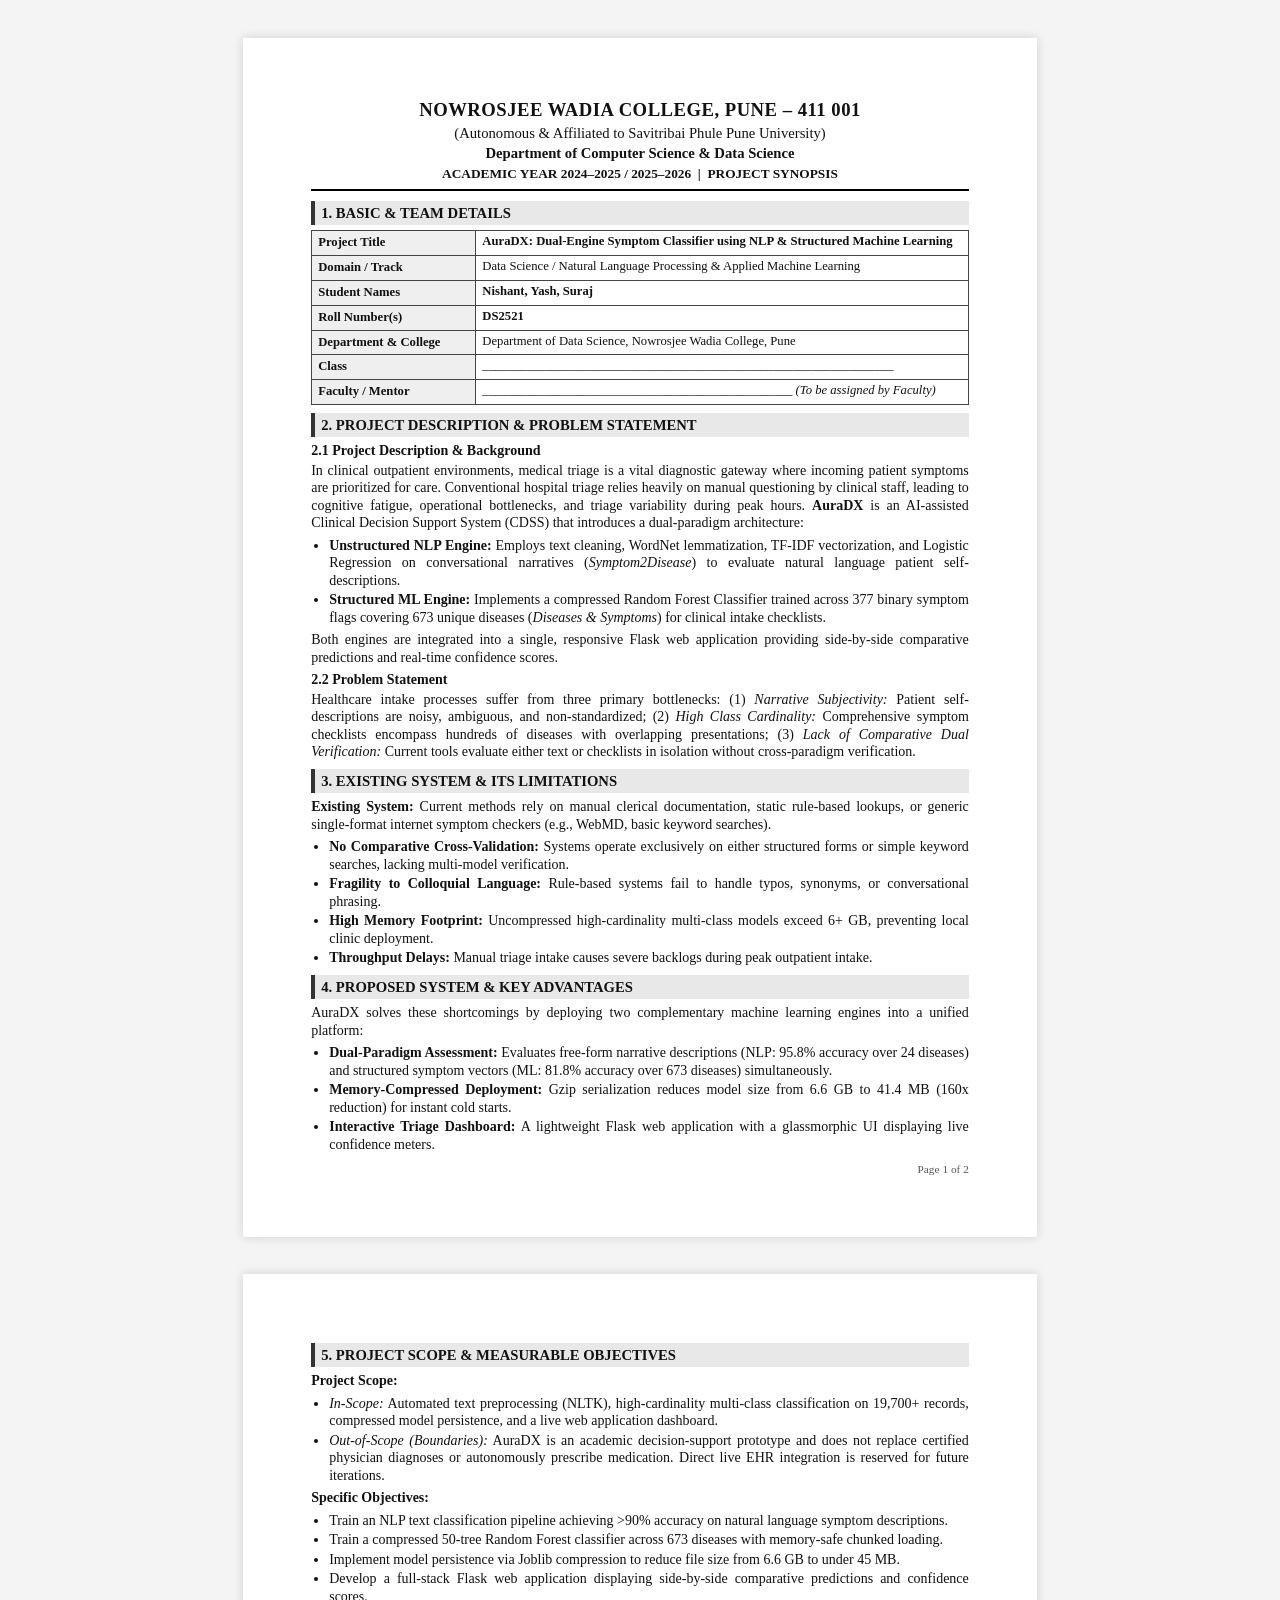
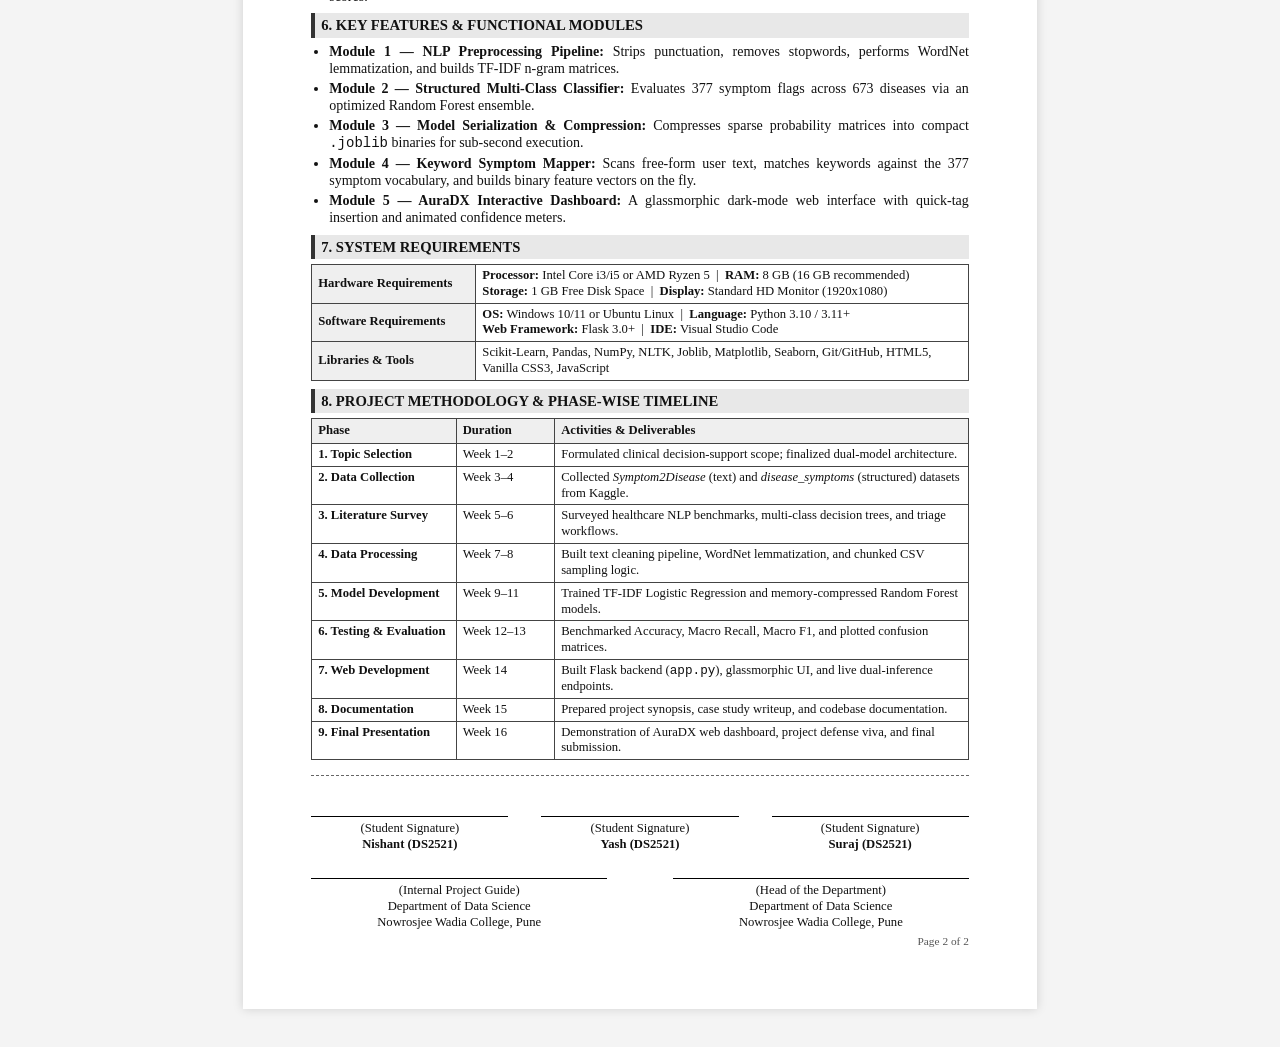
<file: synopsis_print.html>
<!DOCTYPE html>
<html lang="en">
<head>
    <meta charset="UTF-8">
    <meta name="viewport" content="width=device-width, initial-scale=1.0">
    <title>Project Synopsis - AuraDX</title>
    <style>
        @page {
            size: A4;
            margin: 18mm 18mm 18mm 18mm;
        }

        * {
            box-sizing: border-box;
            margin: 0;
            padding: 0;
        }

        body {
            font-family: 'Times New Roman', Times, serif;
            font-size: 10.5pt;
            line-height: 1.25;
            color: #111;
            background-color: #f4f4f4;
        }

        .page {
            width: 210mm;
            min-height: 297mm;
            padding: 16mm 18mm;
            margin: 10mm auto;
            background: white;
            box-shadow: 0 0 10px rgba(0, 0, 0, 0.15);
            display: flex;
            flex-direction: column;
            justify-content: space-between;
        }

        @media print {
            body {
                background: none;
            }
            .page {
                width: 100%;
                min-height: auto;
                height: 100%;
                margin: 0;
                padding: 0;
                box-shadow: none;
                page-break-after: always;
            }
            .page:last-child {
                page-break-after: avoid;
            }
        }

        .header {
            text-align: center;
            border-bottom: 2px solid #000;
            padding-bottom: 6px;
            margin-bottom: 10px;
        }

        .header h1 {
            font-size: 14pt;
            font-weight: bold;
            text-transform: uppercase;
            letter-spacing: 0.5px;
        }

        .header h2 {
            font-size: 11pt;
            font-weight: normal;
            margin-top: 2px;
        }

        .header h3 {
            font-size: 11pt;
            font-weight: bold;
            margin-top: 2px;
        }

        .header .meta {
            font-size: 10pt;
            font-weight: bold;
            margin-top: 4px;
            text-transform: uppercase;
        }

        h2.section-title {
            font-size: 11pt;
            font-weight: bold;
            text-transform: uppercase;
            background-color: #e8e8e8;
            padding: 3px 6px;
            margin-top: 8px;
            margin-bottom: 5px;
            border-left: 4px solid #333;
        }

        h3.sub-title {
            font-size: 10.5pt;
            font-weight: bold;
            margin-top: 4px;
            margin-bottom: 2px;
        }

        p {
            text-align: justify;
            margin-bottom: 5px;
        }

        ul {
            margin-left: 18px;
            margin-bottom: 5px;
        }

        li {
            margin-bottom: 2px;
            text-align: justify;
        }

        table {
            width: 100%;
            border-collapse: collapse;
            margin: 5px 0 8px 0;
            font-size: 9.5pt;
        }

        table, th, td {
            border: 1px solid #444;
        }

        th {
            background-color: #efefef;
            padding: 4px 6px;
            text-align: left;
            font-weight: bold;
        }

        td {
            padding: 3px 6px;
            vertical-align: top;
        }

        .signature-block {
            margin-top: 15px;
            padding-top: 10px;
            border-top: 1px dashed #666;
        }

        .sig-row {
            display: flex;
            justify-content: space-between;
            text-align: center;
            margin-top: 30px;
        }

        .sig-col {
            width: 30%;
            border-top: 1px solid #000;
            padding-top: 4px;
            font-size: 9.5pt;
        }

        .sig-col-guide {
            width: 45%;
            border-top: 1px solid #000;
            padding-top: 4px;
            font-size: 9.5pt;
        }

        .page-num {
            text-align: right;
            font-size: 8.5pt;
            color: #555;
            margin-top: 4px;
        }
    </style>
</head>
<body>

    <!-- ================================================================= -->
    <!--                            PAGE 1                                 -->
    <!-- ================================================================= -->
    <div class="page">
        <div>
            <div class="header">
                <h1>Nowrosjee Wadia College, Pune – 411 001</h1>
                <h2>(Autonomous & Affiliated to Savitribai Phule Pune University)</h2>
                <h3>Department of Computer Science & Data Science</h3>
                <div class="meta">Academic Year 2024–2025 / 2025–2026 &nbsp;|&nbsp; Project Synopsis</div>
            </div>

            <h2 class="section-title">1. Basic & Team Details</h2>
            <table>
                <tr>
                    <th style="width: 25%;">Project Title</th>
                    <td><strong>AuraDX: Dual-Engine Symptom Classifier using NLP & Structured Machine Learning</strong></td>
                </tr>
                <tr>
                    <th>Domain / Track</th>
                    <td>Data Science / Natural Language Processing & Applied Machine Learning</td>
                </tr>
                <tr>
                    <th>Student Names</th>
                    <td><strong>Nishant, Yash, Suraj</strong></td>
                </tr>
                <tr>
                    <th>Roll Number(s)</th>
                    <td><strong>DS2521</strong></td>
                </tr>
                <tr>
                    <th>Department & College</th>
                    <td>Department of Data Science, Nowrosjee Wadia College, Pune</td>
                </tr>
                <tr>
                    <th>Class</th>
                    <td>_________________________________________________________________</td>
                </tr>
                <tr>
                    <th>Faculty / Mentor</th>
                    <td>_________________________________________________ <em>(To be assigned by Faculty)</em></td>
                </tr>
            </table>

            <h2 class="section-title">2. Project Description & Problem Statement</h2>
            <h3 class="sub-title">2.1 Project Description & Background</h3>
            <p>
                In clinical outpatient environments, medical triage is a vital diagnostic gateway where incoming patient symptoms are prioritized for care. Conventional hospital triage relies heavily on manual questioning by clinical staff, leading to cognitive fatigue, operational bottlenecks, and triage variability during peak hours. <strong>AuraDX</strong> is an AI-assisted Clinical Decision Support System (CDSS) that introduces a dual-paradigm architecture:
            </p>
            <ul>
                <li><strong>Unstructured NLP Engine:</strong> Employs text cleaning, WordNet lemmatization, TF-IDF vectorization, and Logistic Regression on conversational narratives (<em>Symptom2Disease</em>) to evaluate natural language patient self-descriptions.</li>
                <li><strong>Structured ML Engine:</strong> Implements a compressed Random Forest Classifier trained across 377 binary symptom flags covering 673 unique diseases (<em>Diseases & Symptoms</em>) for clinical intake checklists.</li>
            </ul>
            <p>
                Both engines are integrated into a single, responsive Flask web application providing side-by-side comparative predictions and real-time confidence scores.
            </p>

            <h3 class="sub-title">2.2 Problem Statement</h3>
            <p>
                Healthcare intake processes suffer from three primary bottlenecks: (1) <em>Narrative Subjectivity:</em> Patient self-descriptions are noisy, ambiguous, and non-standardized; (2) <em>High Class Cardinality:</em> Comprehensive symptom checklists encompass hundreds of diseases with overlapping presentations; (3) <em>Lack of Comparative Dual Verification:</em> Current tools evaluate either text or checklists in isolation without cross-paradigm verification.
            </p>

            <h2 class="section-title">3. Existing System & Its Limitations</h2>
            <p>
                <strong>Existing System:</strong> Current methods rely on manual clerical documentation, static rule-based lookups, or generic single-format internet symptom checkers (e.g., WebMD, basic keyword searches).
            </p>
            <ul>
                <li><strong>No Comparative Cross-Validation:</strong> Systems operate exclusively on either structured forms or simple keyword searches, lacking multi-model verification.</li>
                <li><strong>Fragility to Colloquial Language:</strong> Rule-based systems fail to handle typos, synonyms, or conversational phrasing.</li>
                <li><strong>High Memory Footprint:</strong> Uncompressed high-cardinality multi-class models exceed 6+ GB, preventing local clinic deployment.</li>
                <li><strong>Throughput Delays:</strong> Manual triage intake causes severe backlogs during peak outpatient intake.</li>
            </ul>

            <h2 class="section-title">4. Proposed System & Key Advantages</h2>
            <p>
                AuraDX solves these shortcomings by deploying two complementary machine learning engines into a unified platform:
            </p>
            <ul>
                <li><strong>Dual-Paradigm Assessment:</strong> Evaluates free-form narrative descriptions (NLP: 95.8% accuracy over 24 diseases) and structured symptom vectors (ML: 81.8% accuracy over 673 diseases) simultaneously.</li>
                <li><strong>Memory-Compressed Deployment:</strong> Gzip serialization reduces model size from 6.6 GB to 41.4 MB (160x reduction) for instant cold starts.</li>
                <li><strong>Interactive Triage Dashboard:</strong> A lightweight Flask web application with a glassmorphic UI displaying live confidence meters.</li>
            </ul>
        </div>

        <div class="page-num">Page 1 of 2</div>
    </div>

    <!-- ================================================================= -->
    <!--                            PAGE 2                                 -->
    <!-- ================================================================= -->
    <div class="page">
        <div>
            <h2 class="section-title">5. Project Scope & Measurable Objectives</h2>
            <p><strong>Project Scope:</strong></p>
            <ul>
                <li><em>In-Scope:</em> Automated text preprocessing (NLTK), high-cardinality multi-class classification on 19,700+ records, compressed model persistence, and a live web application dashboard.</li>
                <li><em>Out-of-Scope (Boundaries):</em> AuraDX is an academic decision-support prototype and does not replace certified physician diagnoses or autonomously prescribe medication. Direct live EHR integration is reserved for future iterations.</li>
            </ul>
            <p><strong>Specific Objectives:</strong></p>
            <ul>
                <li>Train an NLP text classification pipeline achieving >90% accuracy on natural language symptom descriptions.</li>
                <li>Train a compressed 50-tree Random Forest classifier across 673 diseases with memory-safe chunked loading.</li>
                <li>Implement model persistence via Joblib compression to reduce file size from 6.6 GB to under 45 MB.</li>
                <li>Develop a full-stack Flask web application displaying side-by-side comparative predictions and confidence scores.</li>
            </ul>

            <h2 class="section-title">6. Key Features & Functional Modules</h2>
            <ul>
                <li><strong>Module 1 — NLP Preprocessing Pipeline:</strong> Strips punctuation, removes stopwords, performs WordNet lemmatization, and builds TF-IDF n-gram matrices.</li>
                <li><strong>Module 2 — Structured Multi-Class Classifier:</strong> Evaluates 377 symptom flags across 673 diseases via an optimized Random Forest ensemble.</li>
                <li><strong>Module 3 — Model Serialization & Compression:</strong> Compresses sparse probability matrices into compact <code>.joblib</code> binaries for sub-second execution.</li>
                <li><strong>Module 4 — Keyword Symptom Mapper:</strong> Scans free-form user text, matches keywords against the 377 symptom vocabulary, and builds binary feature vectors on the fly.</li>
                <li><strong>Module 5 — AuraDX Interactive Dashboard:</strong> A glassmorphic dark-mode web interface with quick-tag insertion and animated confidence meters.</li>
            </ul>

            <h2 class="section-title">7. System Requirements</h2>
            <table>
                <tr>
                    <th style="width: 25%;">Hardware Requirements</th>
                    <td><strong>Processor:</strong> Intel Core i3/i5 or AMD Ryzen 5 &nbsp;|&nbsp; <strong>RAM:</strong> 8 GB (16 GB recommended)<br><strong>Storage:</strong> 1 GB Free Disk Space &nbsp;|&nbsp; <strong>Display:</strong> Standard HD Monitor (1920x1080)</td>
                </tr>
                <tr>
                    <th>Software Requirements</th>
                    <td><strong>OS:</strong> Windows 10/11 or Ubuntu Linux &nbsp;|&nbsp; <strong>Language:</strong> Python 3.10 / 3.11+<br><strong>Web Framework:</strong> Flask 3.0+ &nbsp;|&nbsp; <strong>IDE:</strong> Visual Studio Code</td>
                </tr>
                <tr>
                    <th>Libraries & Tools</th>
                    <td>Scikit-Learn, Pandas, NumPy, NLTK, Joblib, Matplotlib, Seaborn, Git/GitHub, HTML5, Vanilla CSS3, JavaScript</td>
                </tr>
            </table>

            <h2 class="section-title">8. Project Methodology & Phase-Wise Timeline</h2>
            <table>
                <tr>
                    <th style="width: 22%;">Phase</th>
                    <th style="width: 15%;">Duration</th>
                    <th>Activities & Deliverables</th>
                </tr>
                <tr>
                    <td><strong>1. Topic Selection</strong></td>
                    <td>Week 1–2</td>
                    <td>Formulated clinical decision-support scope; finalized dual-model architecture.</td>
                </tr>
                <tr>
                    <td><strong>2. Data Collection</strong></td>
                    <td>Week 3–4</td>
                    <td>Collected <em>Symptom2Disease</em> (text) and <em>disease_symptoms</em> (structured) datasets from Kaggle.</td>
                </tr>
                <tr>
                    <td><strong>3. Literature Survey</strong></td>
                    <td>Week 5–6</td>
                    <td>Surveyed healthcare NLP benchmarks, multi-class decision trees, and triage workflows.</td>
                </tr>
                <tr>
                    <td><strong>4. Data Processing</strong></td>
                    <td>Week 7–8</td>
                    <td>Built text cleaning pipeline, WordNet lemmatization, and chunked CSV sampling logic.</td>
                </tr>
                <tr>
                    <td><strong>5. Model Development</strong></td>
                    <td>Week 9–11</td>
                    <td>Trained TF-IDF Logistic Regression and memory-compressed Random Forest models.</td>
                </tr>
                <tr>
                    <td><strong>6. Testing & Evaluation</strong></td>
                    <td>Week 12–13</td>
                    <td>Benchmarked Accuracy, Macro Recall, Macro F1, and plotted confusion matrices.</td>
                </tr>
                <tr>
                    <td><strong>7. Web Development</strong></td>
                    <td>Week 14</td>
                    <td>Built Flask backend (<code>app.py</code>), glassmorphic UI, and live dual-inference endpoints.</td>
                </tr>
                <tr>
                    <td><strong>8. Documentation</strong></td>
                    <td>Week 15</td>
                    <td>Prepared project synopsis, case study writeup, and codebase documentation.</td>
                </tr>
                <tr>
                    <td><strong>9. Final Presentation</strong></td>
                    <td>Week 16</td>
                    <td>Demonstration of AuraDX web dashboard, project defense viva, and final submission.</td>
                </tr>
            </table>

            <div class="signature-block">
                <div class="sig-row">
                    <div class="sig-col">
                        (Student Signature)<br>
                        <strong>Nishant (DS2521)</strong>
                    </div>
                    <div class="sig-col">
                        (Student Signature)<br>
                        <strong>Yash (DS2521)</strong>
                    </div>
                    <div class="sig-col">
                        (Student Signature)<br>
                        <strong>Suraj (DS2521)</strong>
                    </div>
                </div>
                <div class="sig-row" style="margin-top: 25px;">
                    <div class="sig-col-guide">
                        (Internal Project Guide)<br>
                        Department of Data Science<br>
                        Nowrosjee Wadia College, Pune
                    </div>
                    <div class="sig-col-guide">
                        (Head of the Department)<br>
                        Department of Data Science<br>
                        Nowrosjee Wadia College, Pune
                    </div>
                </div>
            </div>
        </div>

        <div class="page-num">Page 2 of 2</div>
    </div>

</body>
</html>
</file>
